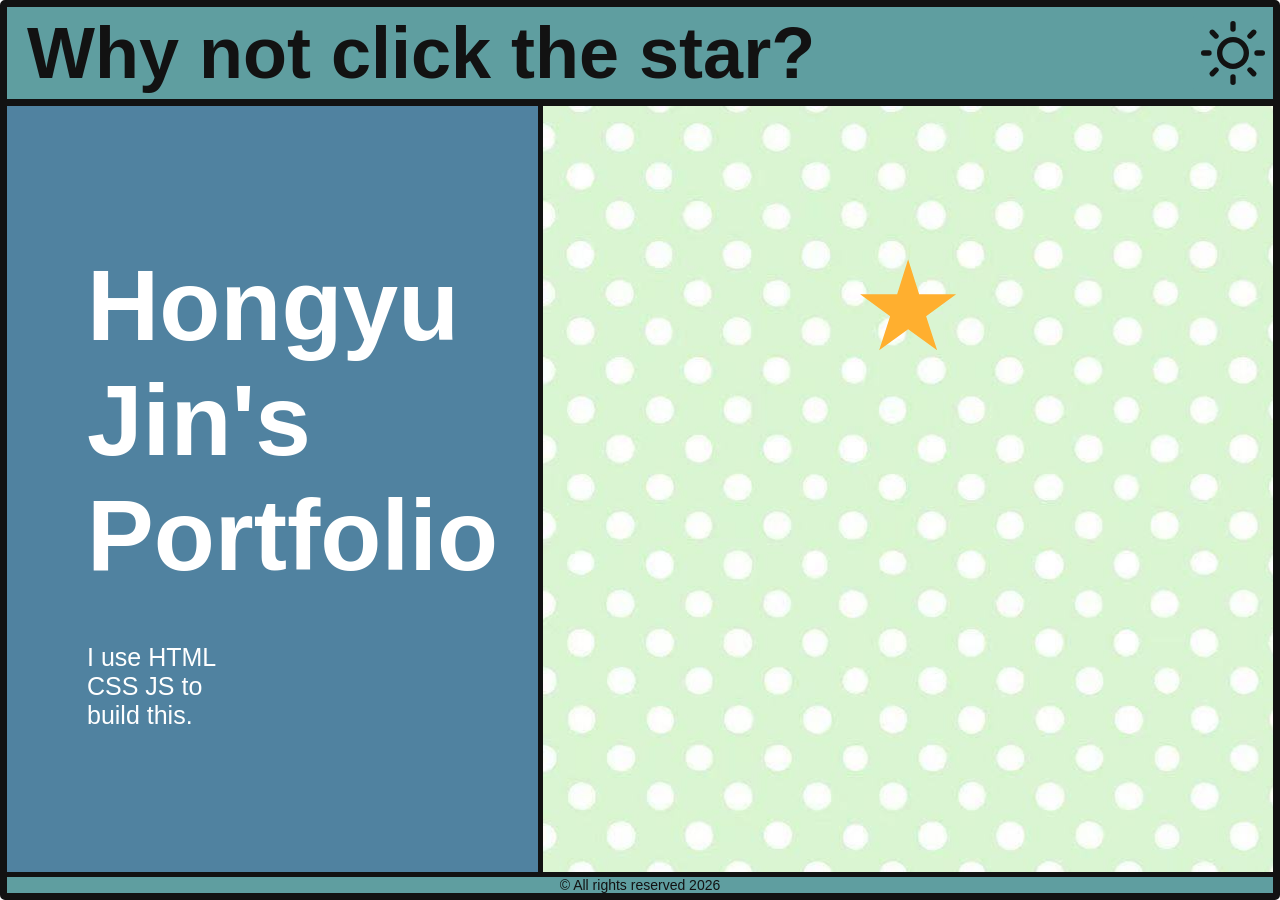
<file: index.html>
<!DOCTYPE html>
<html lang="en">
    <head>
        <meta charset="UTF-8">
        <meta name="viewport" content="width=device-width, initial-scale=1">
        <title>HJ's portfolio | navigation</title>
        <meta name="description" content="The navigation page of Hongyu Jin's portfolio.">
        <meta name="keywords" content="Full-Stack Engineer, Computer Science">
        <meta name="author" content="Hongyu Jin">
        <link rel="stylesheet" href="css/public.css">
        <link rel="stylesheet" href="css/navigation.css">
        <link rel="stylesheet" href="css/responsive-layout.css">
        <script>const theme = sessionStorage.getItem('theme') || 'light';document.documentElement.setAttribute('data-theme', theme);</script>
    </head>

    <body>
        <header>
            <div class="title"><p>Why not click the star?</p></div>
            <button class="toggle-theme" onclick="toggleTheme()">
                <svg id="sun_icon" class="theme-icon" xmlns="http://www.w3.org/2000/svg" viewBox="0 0 24 24" 
                stroke="currentColor" stroke-width="2" stroke-linecap="round" stroke-linejoin="round">
                    <path d="M21 12.79A9 9 0 1 1 11.21 3 7 7 0 0 0 21 12.79z"></path>
                </svg>

                <svg id="moon_icon" class="theme-icon" style="display: none;" xmlns="http://www.w3.org/2000/svg" 
                viewBox="0 0 24 24" stroke="currentColor" stroke-width="2" stroke-linecap="round" stroke-linejoin="round">
                    <circle cx="12" cy="12" r="5"></circle>
                    <line x1="12" y1="1" x2="12" y2="3"></line>
                    <line x1="12" y1="21" x2="12" y2="23"></line>
                    <line x1="4.22" y1="4.22" x2="5.64" y2="5.64"></line>
                    <line x1="18.36" y1="18.36" x2="19.78" y2="19.78"></line>
                    <line x1="1" y1="12" x2="3" y2="12"></line>
                    <line x1="21" y1="12" x2="23" y2="12"></line>
                    <line x1="4.22" y1="19.78" x2="5.64" y2="18.36"></line>
                    <line x1="18.36" y1="5.64" x2="19.78" y2="4.22"></line>
                </svg>
            </button>
        </header>

        <main class="index-main">
            <div class="index-main-section">
                <div class="index-left-section">
                    <h1 class="index-title">Hongyu Jin's Portfolio</h1>
                    <p class="index-title-extra">
                        I use HTML CSS JS to build this.
                    </p>
                </div>

                <div class="index-right-section">
                    <div class="star" id="pullStar"></div>                                
                    <div class="pull-menu" id="pullMenu">
                        <a href="html/information.html">Basic Information</a>
                        <a href="html/education.html">Education</a>
                        <a href="html/projects.html">Projects</a>
                        <a href="html/work-experience.html">Work Experience</a>
                    </div>
                </div>
            </div>
        </main>

        <footer>
            <p>&copy; All rights reserved 2026</p>
        </footer>
        <script src="js/light-dark-button.js"></script>
        <script src="js/star-button.js" defer></script>
        <script src="https://louisabraham.github.io/nekojs/neko.js" data-autostart></script>
    </body>
</html>
</file>
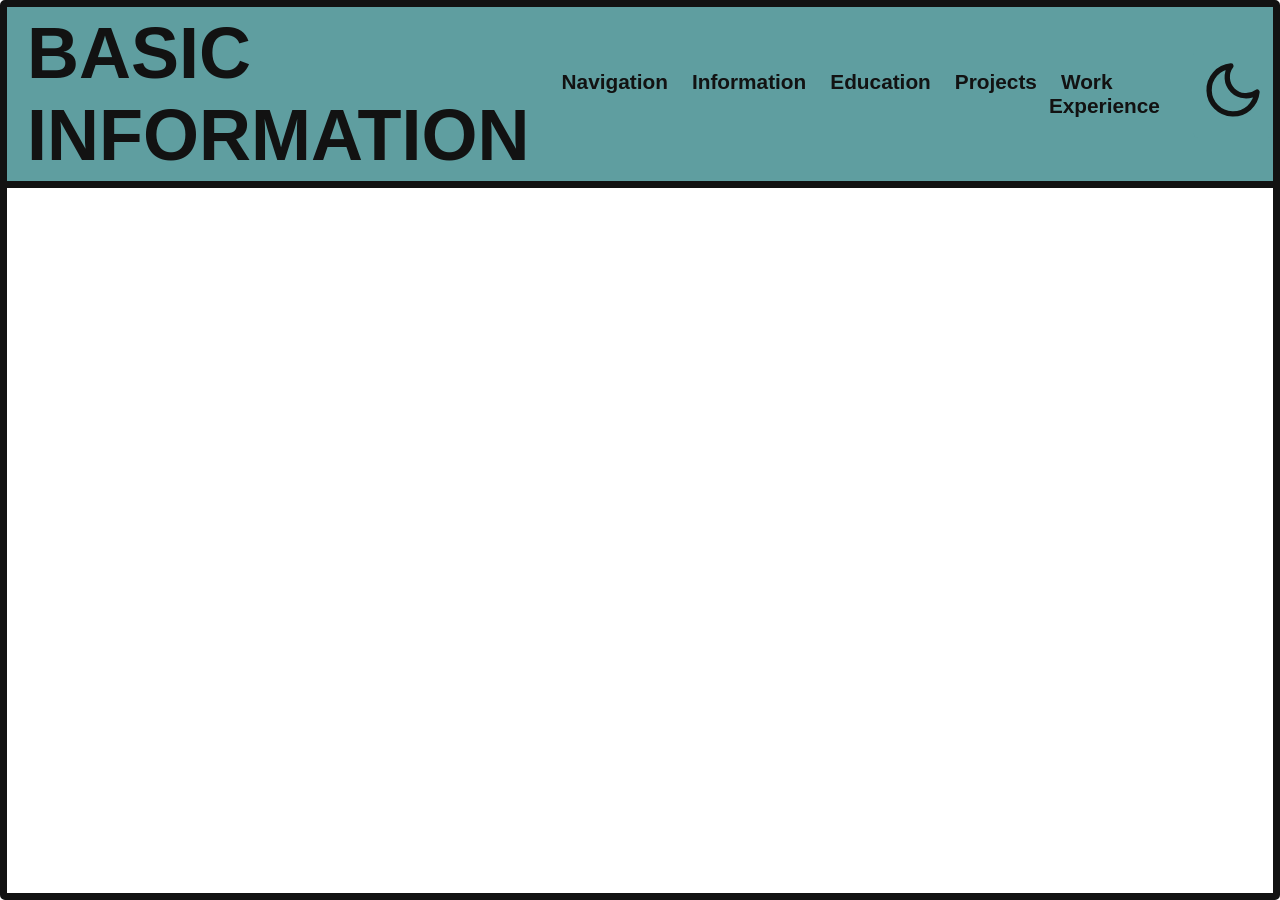
<file: basic-information.html>
<!DOCTYPE html>
<html lang="en">
    <head>
        <meta charset="UTF-8">
        <meta name="viewport" content="width=device-width, initial-scale=1.0">
        <title>HJ's portfolio | basic information</title>
        <!--搜索优化-->
        <meta name="description" content="The basic information page of Hongyu Jin's portfolio.">
        <meta name="keywords" content="Full-Stack Engineer, Computer Science">
        <meta name="author" content="Hongyu Jin">
        <!--样式表-->
        <link rel="stylesheet" href="styles.css">
    </head>

    <body>
        <header>
            <div class="title"><p>BASIC INFORMATION</p></div>
            <nav>
                <ul>
                    <li><a href="navigate.html">Navigation</a></li>
                    <li><a href="information.html">Information</a></li>
                    <li><a href="education.html">Education</a></li>
                    <li><a href="projects.html">Projects</a></li>
                    <li><a href="workexperience.html">Work Experience</a></li>
                </ul>
            </nav>
            <button class="toggle-theme" onclick="toggleTheme()">
                <svg id="sun_icon" xmlns="http://www.w3.org/2000/svg" viewBox="0 0 24 24" fill="none" stroke="currentColor" stroke-width="2" stroke-linecap="round" stroke-linejoin="round" class="feather feather-moon">
                    <path d="M21 12.79A9 9 0 1 1 11.21 3 7 7 0 0 0 21 12.79z"></path>
                </svg>
                <svg id='moon_icon' style="display: none;" xmlns=" http://www.w3.org/2000/svg" viewBox="0 0 24 24" fill="none" stroke="currentColor" stroke-width="2" stroke-linecap="round" stroke-linejoin="round" class="feather feather-sun">
                    <circle cx="12" cy="12" r="5"></circle>
                    <line x1="12" y1="1" x2="12" y2="3"></line>
                    <line x1="12" y1="21" x2="12" y2="23"></line>
                    <line x1="4.22" y1="4.22" x2="5.64" y2="5.64"></line>
                    <line x1="18.36" y1="18.36" x2="19.78" y2="19.78"></line>
                    <line x1="1" y1="12" x2="3" y2="12"></line>
                    <line x1="21" y1="12" x2="23" y2="12"></line>
                    <line x1="4.22" y1="19.78" x2="5.64" y2="18.36"></line>
                    <line x1="18.36" y1="5.64" x2="19.78" y2="4.22"></line>
                </svg>
            </button>
        </header>
    </body>
</html>
</file>
<file: css/public.css>
:root {
  --header-text_border: #121212;
  --background-main: #fff;
  --background-header: cadetblue;
  --header-button-border: #121212;
  --header-button-hover-color: rgba(219, 219, 19, 0.598);
  --footer: #121212;
  --footer-nav: #fff;
  --text-color-special: cadetblue;
  --text-color-main: #121212;
  --section-title-background: blue;
  --section-title-effect: rgba(0, 0, 0, 0.201);

  --skill-1-background: #4a5766;
  --skill-1-text: #94c9ff;
  --skill-2-background: #63544c;
  --skill-2-text: #ffc226;
  --skill-3-background: #4b507a;
  --skill-3-text: #c1c4ff;
  --skill-4-background: #664c63;
  --skill-4-text: #ffa6f2;
  --skill-5-background: #634c54;
  --skill-5-text: #ff8fb3;
}

[data-theme='dark'] {
  --header-text_border: #9b989e;
  --background-main: #1e1e1e;
  --background-header: #121212;
  --header-button-border: #fff;
  --header-button-hover-color: orange;
  --footer: #c5c5c5;
  --text-color-special: #7e3eb0;
  --text-color-main: #cdcbcb;
  --section-title-background: purple;
  --section-title-effect: #464646;

  --skill-1-background: #1a2e47;
  --skill-1-text: #4ac9ff;
  --skill-2-background: #3f271f;
  --skill-2-text: #ff9c00;
  --skill-3-background: #222b80;
  --skill-3-text: #a3a8ff;
  --skill-4-background: #4b1647;
  --skill-4-text: #ff65f8;
  --skill-5-background: #3f1c27;
  --skill-5-text: #ff4893;
}

html {
  height: 100%;
}

* {
    margin: 0;
    padding: 0;
    box-sizing: border-box;
    font-family: Calibri, 'Segoe UI', Arial, sans-serif;
    transition: all 0.3s ease;
}

body {
    background-color: var(--background-main);
    border: 7px solid var(--header-text_border);
    border-radius: 5px;
    min-height: 100%;
    display: flex;
    flex-direction: column;
}

main {
  display: flex;
  padding-top: 4rem;
  padding-left: 2rem;
  padding-right: 2rem;
  flex: 1;
}

footer p {
  display: flex;
  justify-content: center;
  align-items: center;
  font-size: 14px;
  color: var(--footer)
}

/*===HEADER===*/

header {
    display: flex;
    align-items: center;
    justify-content: space-between;
    background-color: var(--background-header);
    border-bottom: 7px solid var(--header-text_border);
}

.title {
    font-weight: bold;
    font-size: 4.5rem;
    color: var(--header-text_border);
    flex: 1;
    padding: 5px 20px;
}

nav {
    display: flex;
    background-color: var(--background-header);
}

.ul {
    display: flex;
    list-style: none;
    padding: 0;
}

.nav-ul-li-a {
  padding: 0.25rem 0.5rem;
  margin: 0 0.25rem;
  font-size: 1.3rem;
  text-decoration: none;
  color: var(--header-text_border);
  font-weight: bold;
}

nav ul li a:hover {
  outline: 3px solid var(--header-text_border);
  border-radius: 5px;
  transition: none;
}

svg {
  width: 4rem;
}

button {
  padding: 0.75rem 1.5rem;
  padding-right: 5rem;
  background-color: var(--background-header);
  color: var(--header-button-border);
  border: none;
  border-radius: 5px;
  cursor: pointer;
  font-size: 2rem;
}

.toggle-theme {
  cursor: pointer;
  padding: 0.5rem;
  border: none;
}

.theme-icon {
  fill: none;
}

.toggle-theme:hover .theme-icon {
  fill: var(--header-button-hover-color);
}
</file>
<file: css/navigation.css>
@import url(public.css);

.index-main {
  margin: 0 0;
  padding: 0 0;
}

.index-main-section {
  display: flex;
  align-items: center;
  justify-items: center;
  flex-direction: row;
  width: 100%;
  min-height: 100%;
}

.index-left-section {
  background-color: #074d78b3;
  background-repeat: no-repeat;
  color:white;
  width: 50%;
  height: 100%;
  display: flex;
  padding: 0px;
  align-items:center;
  justify-content: center;
  padding-left: 80px;
  padding-top: 0px;
  flex-direction: column;
  border-right: #121212 solid 5px;
}

.index-title {
  font-size: 100px;
}

.index-title-extra {
  font-size: 25px;
  margin-top: 50px;
  padding-right: 300px;
}

.index-right-section {
  background-image: url("../assets/images/background.jpg");
  width: 70%;
  height: 100%;
  position: relative;
  display: flex;
  justify-content: center;
  align-items: flex-start;
}

html[data-theme="dark"] .index-right-section {
  background-image: none;
  background-color: #5c5b5b;
  border: 15px solid #121212;
  transition: all 0.3s ease;
}

/*===button-star===*/

.star:active {
  cursor: grabbing;
  transform: translateX(-50%) scale(1.2);
}

.star {
  width: 100px;
  height: 100px;
  background: rgb(255, 175, 47);
  position: absolute;
  bottom: 100px;
  top: 20%;
  left: 50%;
  transform: translateX(-50%);
  cursor: grab;
  transition: transform 0.2s;

  clip-path: polygon(
    50% 0%,
    61% 35%,
    98% 35%,
    68% 57%,
    79% 91%,
    50% 70%,
    21% 91%,
    32% 57%,
    2% 35%,
    39% 35%
  );
}

.pull-menu {
  position: absolute;
  bottom: 50px;
  display: flex;
  flex-direction: column;
  gap: 20px;

  opacity: 0;
  transform: translateY(-50px);
  pointer-events: none;

  transition: all 0.4s ease;
}

.pull-menu.active {
  opacity: 1;
  transform: translateY(0);
  pointer-events: auto;
}

.pull-menu a {
  text-decoration: none;
  font-size: 3rem;
  font-weight: bold;
  color: var(--text-color-main2);
  padding: 10px 20px;
  border-radius: 10px;
  background: rgba(0,0,0,0.05);
  transition: all 0.3s;
}

.pull-menu a:hover {
  transform: scale(1.1);
  background: var(--icon-hover-color);
}

/*===FOOTER===*/

footer p{
  border-top: #121212 5px solid;
  display: flex;
  justify-content: center;
  align-items: center;
  font-size: 14px;
  background-color: var(--background-header);
}
</file>
<file: css/responsive-layout.css>
@import url(public.css);

@media (max-width: 780px) {

  .title {
    font-size: 3rem;
  }

  .index-title {
    font-size: 4rem;
  }

  .index-title-extra {
    padding-right: 2rem;
  }

  .info-skills-row {
    gap: 3rem;
  }

  .education-main-section,
  .school-section-column,
  .school-section-honor,
  .education-h2 {
    width:100%;
    display: flex;
    flex-direction: column;
    align-items: center;
    justify-content: center;
    text-align: center;
  }

  .gpa-section {
    padding-left: 8rem;
  }

  .education-p {
    display: flex;
    align-items: center;
    justify-content: center;
    flex-direction: column;
    text-align: center;
  }

  .education-next-page {
    margin-right: 3rem;
  }
}

@media (max-width: 780px) {

  body {
    border-width: 7px;
    overflow-x: hidden;
  }

  header {
    /*flex-wrap: wrap;*/
    gap: 0.5rem;
    padding: 0.5rem;
    align-items: center;
    justify-content: center;
    display: flex;
    flex-direction: column;
  }

  .title {
    flex: 1 0 100%;
    font-size: 2.2rem;
    text-align: center;
    padding: 0.25rem 0.5rem;
    
  }

  nav {
    width: 100%;
    justify-content: center;
  }

  .ul {
    flex-wrap: wrap;
    justify-content: center;
    gap: 0.25rem;
  }

  .nav-ul-li-a {
    font-size: 1rem;
  }

  svg {
    width: 2rem;
  }

  button {
    padding: 0.3rem;
    font-size: 1rem;
  }

  .index-main-section,
  .main-section,
  .education-main-section {
    flex-direction: column;
  }

  .index-title-extra {
    padding-left: 0;
  }

  .index-left-section,
  .index-right-section,
  .school-section,
  .right-content {
    width: 100%;
  }

  .index-left-section {
    border-right: none;
    border-bottom: 4px solid var(--header-text_border);
    padding: 2rem 1rem;
    min-height: 40vh;
  }

  .index-right-section {
    min-height: 55vh;
  }

  .star {
    width: 75px;
    height: 75px;
  }

  .pull-menu a {
    font-size: 1.6rem;
    padding: 0.5rem 0.8rem;
  }

  .avatar-section {
    margin: 0 auto 2rem;
  }

  .avatar-box,
  .info-tag {
    width: min(300px, 85vw);
  }

  .avatar-box {
    height: 380px;
  }

  .info-skills-row {
    flex-direction: column;
    gap: 2rem;
  }

  .information-row {
    gap: 1rem;
  }

  .info-item,
  .content,
  .content-2 {
    font-size: 1rem;
    white-space: normal;
  }

  .section-title,
  .projects-title,
  .education-section-title {
    font-size: 1.8rem;
    text-align: center;
  }

  .section-effect::after,
  .education-section-effect::after,
  .education-section-effect2::after {
    font-size: 2rem;
    left: 0;
  }

  .education-logo {
    margin-left: 0;
    gap: 1rem;
    flex-wrap: wrap;
    justify-content: center;
  }

  .divider-line {
    width: 100%;
    height: 4px;
  }

  .school-section-column,
  .school-section-honor {
    width: 100%;
    padding: 0 1rem;
    align-items: flex-start;
  }

  .education-row {
    gap: 1rem;
  }

  .class-section {
    white-space: nowrap;
    text-align: left;
    font-size: 14px;
  }

  .projects-section {
    gap: 1.5rem;
  }


  .card {
    max-width: 100%;
  }

  .social-links-section {
    display: flex;
    flex-direction: column;
    align-items: center;
    justify-content: center;
  }
}


@media (max-width: 576px) {
  .title {
    font-size: 1.6rem;
  }

  .index-title {
    font-size: 2.2rem;
  }

  .index-title-extra {
    margin-top: 1rem;
    font-size: 1rem;
    padding-right: 0;
  }

  .pull-menu {
    bottom: 1rem;
    gap: 0.6rem;
  }

  .pull-menu a {
    font-size: 1.1rem;
  }

  .avatar-box {
    height: 300px;
  }

  .section-icons {
    grid-template-columns: 1fr;
  }

  .honor-1,
  .honor-2,
  .honor-3,
  .honor-4,
  .honor-5 {
    width: 100%;
    font-size: 1rem;
  }
}
</file>
<file: styles.css>
:root {
  --background-color-main: #fff;
  --background-color-header: cadetblue;
  --text-color-header: #121212;
  --border-color: #121212;
  --text-color-main: cadetblue;
  --icon-hover-color: rgba(219, 219, 19, 0.598);
  --section-title-background-color: blue;
  --text-color-item: #121212;
  --python: #4a5766;
  --python-text: #94c9ff;
  --java: #63544c;
  --java-text: #ffc226;
  --html: #4b507a;
  --html-text: #c1c4ff;
  --css: #664c63;
  --css-text: #ffa6f2;
  --javascript: #634c54;
  --javascript-text: #ff8fb3;
  --footer-hover:rgba(59, 59, 4, 0.598);
  --like-count: rgb(218, 215, 215);
  --border-color2: #7d7c7c;
  --text-color-main2:cadetblue;
}

[data-theme='dark'] {
  --background-color-main: #1e1e1e;
  --background-color-header: #121212;
  --text-color-header: #9b989e;
  --border-color: #8f8d8f;
  --text-color-main: #7e3eb0;
  --icon-hover-color: orange;
  --section-title-background-color: purple;
  --text-color-item: #c5c5c5;
  --python: #1a2e47;
  --python-text: #4ac9ff;
  --java:#3f271f;
  --java-text:#ff9c00;
  --html:#222b80;
  --html-text:#a3a8ff;
  --css:#4b1647;
  --css-text:#ff65f8;
  --javascript:#3f1c27;
  --javascript-text:#ff4893;
  --footer-hover:rgba(219, 219, 19, 0.598);
  --like-count: rgba(255,255,255,0.3);
  --border-color2:#8f8d8f;
  --text-color-main2: white;
}

html {
  height: 100%;
}

* {
    margin: 0;
    padding: 0;
    box-sizing: border-box;
    font-family: Calibri, 'Segoe UI', Arial, sans-serif;
    transition: all 0.3s ease;
}

body {
    background-color: var(--background-color-main);
    border: 7px solid var(--border-color);
    border-radius: 5px;
    min-height: 100%;
    display:flex;
    flex-direction: column;
}

header {
    display: flex;
    align-items: center;
    justify-content: space-between;
    background-color: var(--background-color-header);
    border-bottom: 7px solid var(--border-color);
}

.title {
    font-weight: bold;
    font-size: 4.5rem;
    color: var(--text-color-header);
    flex: 1;
    padding: 5px 20px;
    
}

nav {
    display: flex;
    background-color: var(--background-color-header);
}

ul {
    display: flex;
    list-style: none;
    padding: 0;
}

nav ul li a {
  padding: 0.25rem 0.5rem;
  margin: 0 0.25rem;
  font-size: 1.3rem;
  text-decoration: none;
  color: var(--text-color-header);
  font-weight: bold;
}

nav ul li a:hover {
  outline: 3px solid var(--border-color);
  border-radius: 5px;
}

svg {
  width: 4rem;
}

button {
  padding: 0.75rem 1.5rem;
  padding-right: 5rem;
  background-color: var(--background-color-header);
  color: var(--text-color-header);
  border: none;
  border-radius: 5px;
  cursor: pointer;
  font-size: 2rem;
  transition: background-color 0.3s ease;
}

.toggle-theme {
  cursor: pointer;
  padding: 0.5rem;
  border: none;
}

.theme-icon {
  fill: none;
}

.toggle-theme:hover .theme-icon {
  fill: var(--icon-hover-color);
}

main {
  display: flex;
  padding-top: 4rem;
  padding-left: 2rem;
  padding-right: 2rem;
  flex: 1;
}

.main-section {
  display: flex;
  flex-direction:row;
}

.avatar-section {
  text-align: center;
  margin-left: 3rem;
  margin-right: 8rem;
}

.avatar-box {
  width: 300px;
  height: 400px;
  border: 4px solid var(--border-color);
  border-radius: 12px;
  overflow: hidden;
  margin-bottom: 30px;
}

.img134290 {
  width: 100%;
  height: 100%;
  object-fit: cover;
  margin-bottom: 30px;
  
  transform-origin: bottom left;
}

.info-tag {
  background: var(--text-color-main);
  color: white;
  border: none;
  border-radius: 20px;
  padding: 6px 20px;
  margin: 6px 0;
  margin-left: auto;
  margin-right: auto;
  font-size: 1.4rem;
  font-weight: bold;
  display: block;
  width: 300px;
  margin-bottom: 1rem;
  margin-top: 1rem;
  cursor: default;
}

.three-like-items {
  padding-top: 15px;
  display: flex; 
  gap: 0px; 
  justify-content: center;
  align-items: center;
  }

.like-btn {
  background: transparent;
  border: none;
  outline: none;
  cursor: pointer;
  display: inline-flex;
  align-items: center;
  gap: 6px;
  padding: 0 15px;
}

.thumb {
  color: #000;
  transition: color 0.2s;
}

@keyframes bounceAnim {
  0% {transform: scale(1);}
  50% {transform: scale(1.25);}
  100% {transform: scale(1);}
}

.thumb.play-anim {
  animation: bounceAnim 0.4s ease;
}

#thumbIcon.liked {
  fill:#ff2b2b;
}

#dislikeIcon.liked {
  fill: #3b82f6;
}

#heartIcon.liked {
  fill: yellowgreen;
}


.right-content {
  display: flex;
  flex-direction: column;
  gap: 2rem;
}

.info-skills-row {
  display:flex;
  flex-direction: row;
  gap:15rem;
}

.section-title {
  color: var(--text-color-main);
  font-size: 35px;
  font-weight: bold;
  margin-bottom: 30px;
  position: relative;
}

.section-title::before {
  content: "";
  position: absolute;
  left: -30px;
  top: 5px;
  bottom: 5px;
  width: 4px;
  background: var(--section-title-background-color);
}

.information-row {
  display:flex;
  flex-direction: row;
  gap:2rem;
}

.number {
  color: rgb(86, 86, 171);
  text-decoration: none;
}

.info-item {
  font-size: 23px;
  line-height: 1.5;
  color: var(--text-color-item);
  margin: 12px 0;
  font-weight: bold;
}

.section-icons {
  display: grid;
  grid-template-columns: 1fr 1fr;
  gap: 15px;
  margin-top: 20px;
}

.self-evaluation {
  margin-top: 30px;
}

.evaluation-text {
  font-size: 20px;
  font-weight: bold;
  line-height: 2;
  margin-top: 15px;
  color: grey;
  font-style: italic;
}

.python {
  padding:0;
  background: var(--python);
  color: var(--python-text);
  border: none;
  border-radius: 20px;
  width: 200px;
  height: 60px;
  display:flex;
  align-items: center;
  justify-content: center;
  cursor: default;
}

.java {
  padding:0;
  background: var(--java);
  color: var(--java-text);
  border: none;
  border-radius: 20px;
  width: 200px;
  height: 60px;
  display:flex;
  align-items: center;
  justify-content: center;
  cursor: default;
}

.html {
  padding:0;
  background: var(--html);
  color: var(--html-text);
  border: none;
  border-radius: 20px;
  width: 200px;
  height: 60px;
  display:flex;
  align-items: center;
  justify-content: center;
  cursor: default;
}

.css {
  padding:0;
  background: var(--css);
  color: var(--css-text);
  border: none;
  border-radius: 20px;
  width: 200px;
  height: 60px;
  display:flex;
  align-items: center;
  justify-content: center;
  cursor: default;
}

.javascript {
  padding:0;
  background: var(--javascript);
  color: var(--javascript-text);
  border: none;
  border-radius: 20px;
  width: 200px;
  height: 60px;
  display:flex;
  align-items: center;
  justify-content: center;
  cursor: default;
}

.social-links {
  display: flex;
  justify-content: center;
  align-items: center;
  gap: 30px;
  margin-bottom: 10px;
  padding: 8px 12px;
}

.social-link {
  display: flex;
  justify-content: center;
  align-items: center;
  color: var(--footer-hover);
  text-decoration: none;
  font-size: 25px;
  font-weight: bold;
  margin: 0px;
  height: 60px;
}

.icon {
  display: inline-block;
  width: 20px;
  height: 20px;
  background-size: contain;
  background-repeat: no-repeat;
}

.github-icon {
  background-image: url("github-sign.png");
  background-color: #fff;
  border-radius: 4px;
}

.linkedin-icon {
  background-image: url("linkedin.png");
}

footer p {
  display: flex;
  justify-content: center;
  align-items: center;
  font-size: 14px;
  color: var(--text-color-item)
}

.section-effect {
  position: relative;
  display: inline-block;
}

.section-effect::after {
  content: attr(data-text);
  position:absolute;
  left: 60px;
  top: 0%;
  transform: translateY(-50%);
  font-size: 4rem;
  font-style: italic;
  color: rgba(0, 0, 0, 0.201);
  z-index: -1;
  white-space: nowrap;
}

.social-links2 {
  display: flex;
  margin: 0px;
  justify-content: space-between;
}

.social-link2 {
  display: flex;
  justify-content: center;
  align-items: center;
  color: var(--text-color-main);
  text-decoration: none;
  font-size: 25px;
  font-weight: bold;
  margin-bottom: 5px;
  margin-right: 0px;
  margin-left: 0px;
  height: 60px;
}

div a:hover {
  outline: 3px solid var(--border-color);
  border-radius: 5px;
  transition: 0ms;
}

@media (max-width: 768px) {

  body {
    border: 4px solid var(--border-color);
  }

  header {
    flex-direction: column;
    align-items: center;
    gap: 10px;
    padding: 10px 0;
  }

  .title {
    font-size: 2.2rem;
    text-align: center;
    padding: 5px;
  }

  nav ul {
    flex-direction: column;
    align-items: center;
    gap: 6px;
  }

  nav ul li a {
    font-size: 1rem;
  }

  svg {
    width: 2.5rem;
  }

  button {
    font-size: 1rem;
    padding: 0.5rem 1rem;
  }

  main {
    padding: 1rem;
  }

  .main-section {
    flex-direction: column;
    align-items: center;
  }

  .avatar-section {
    margin: 0;
  }

  .avatar-box {
    width: 200px;
    height: 260px;
  }

  .info-tag {
    width: 220px;
    font-size: 1rem;
  }

  .three-like-items {
    gap: 10px;
  }

  .like-btn {
    padding: 0 8px;
  }

  .right-content {
    width: 100%;
    padding-top: 20px;
  }

  .info-skills-row {
    flex-direction: column;
    gap: 2rem;
  }

  .information-row {
    flex-direction: row;
    justify-content: space-between;
    gap: 1rem;
  }

  .info-item {
    font-size: 16px;
  }

  .section-icons {
    grid-template-columns: 1fr 1fr;
    gap: 10px;
  }

  .python,
  .java,
  .html,
  .css,
  .javascript {
    width: 100%;
    height: 45px;
    font-size: 0.9rem;
  }

  .evaluation-text {
    font-size: 14px;
    line-height: 1.6;
  }

  .social-links2 {
    flex-direction: column;
    align-items: center;
    gap: 10px;
  }

  .social-link2 {
    font-size: 18px;
  }

  .social-link {
    font-size: 18px;
  }

  .section-effect::after {
    font-size: 2rem;
    left: 20px;
  }
}

.main {
  margin: 0 0;
  padding: 0 0;
}

.education-main-section {
  display: flex;
  align-items: center;
  justify-items: center;
  flex-direction: row;
  width: 100%;
  min-height: 100%;
}

.school-section {
  width: 50%;
  height: 100%;
  display: flex;
  flex: 1;
  padding: 0px;
  align-items: center;
  justify-content: flex-start;
  flex-direction: column;

}

.divider-line {
  width: 5px;
  height: 100%;
  background-color: var(--border-color2);
}

.education-section-title {
  padding-top: 40px;
  color: var(--text-color-main);
  font-size: 35px;
  font-weight: bold;
  margin-bottom: 30px;
  position: relative;
}

.education-section-title::before {
  content: "";
  position: absolute;
  left: -30px;
  top: 40px;
  bottom: 5px;
  width: 4px;
  background: var(--section-title-background-color);
}

.education-section-effect {
  position: relative;
  display: inline-block;
}

.education-section-effect::after {
  content: attr(data-text);
  position:absolute;
  left: 15px;
  top: 0%;
  transform: translateY(100%);
  font-size: 4rem;
  font-style: italic;
  color:rgba(0, 0, 0, 0.082);
  z-index: -1;
  white-space: nowrap;
}

.education-section-effect2 {
  position: relative;
  display: inline-block;
}

.education-section-effect2::after {
  content: attr(data-text);
  position:absolute;
  left: -100px;
  top: 0%;
  transform: translateY(100%);
  font-size: 4rem;
  font-style: italic;
  color:rgba(0, 0, 0, 0.082);
  z-index: -1;
  white-space: nowrap;
}

.education-logo {
  margin-left: -50px;
  display:flex;
  align-items: center;
  justify-items: center;
  gap: 40px;
}

.gcc-icon {
  background-image: url("Germanna-Red-Social.png");
  width:50px;
  height: 50px;
}

.vt-icon {
  background-image: url("https://cdn.freebiesupply.com/logos/large/2x/virginia-tech-hokies-logo-png-transparent.png");
  width:50px;
  height: 50px;
  background-color: rgb(179, 177, 177);
}

.class-section {
  white-space: nowrap;
  font-weight: bold;
  font-size: 20px;
  padding-bottom: 5px;
  color:var(--text-color-item);
}

.education-h2 {
  padding-top:60px;
  padding-bottom:20px;
  color: var(--text-color-main);
}

.school-section4 {
  
  width: 50%;
  display: flex;
  padding: 0px;
  align-items:center;
  justify-content: flex-start;
  padding-left: 100px;
  padding-top: 0px;
  flex-direction: column;
  margin-right: 10px;
}

.school-section5 {
  
  width: 40%;
  display: flex;
  padding: 0px;
  align-items:center;
  justify-content: flex-start;
  padding-left: 150px;
  padding-top: 0px;
  flex-direction: column;
  margin-right: 10px;
}

.python1 {
  font-size: 20px;
  white-space: nowrap;
  padding:0;
  background: var(--python);
  color: var(--python-text);
  border: none;
  border-radius: 20px;
  width: 240px;
  height: 40px;
  display:flex;
  align-items: center;
  justify-content: center;
  cursor: default;
  margin-bottom: 30px;
}

.html1 {
  font-size: 20px;
  white-space: nowrap;
  padding: 0;
  padding-top: 5px;
  background: var(--html);
  color: var(--html-text);
  border: none;
  border-radius: 20px;
  width: 240px;
  height: 40px;
  display:flex;
  text-align: center;
  justify-content: center;
  cursor: default;
  margin-bottom: 30px;
}

.java1 {
  font-size: 20px;
  white-space: nowrap;
  padding: 0;
  padding-top: 5px;
  background: var(--java);
  color: var(--java-text);
  border: none;
  border-radius: 20px;
  width: 240px;
  height: 40px;
  display:flex;
  text-align: center;
  justify-content: center;
  cursor: default;
  margin-bottom: 30px;
}

.transcript {
  margin-top: 0px;
  padding-top: 0px;
  font-size: 20px;
  font-style: italic;
}

.school-section-nav1 {
  background-color: #074d78b3;
  background-repeat: no-repeat;
  color:white;
  width: 50%;
  height: 100%;
  display: flex;
  padding: 0px;
  align-items:center;
  justify-content: center;
  padding-left: 80px;
  padding-top: 0px;
  flex-direction: column;
  border-right: #121212 solid 5px;
}

.nav-h1 {
  font-size: 100px;
}

.nav-p {
  font-size: 25px;
  margin-top: 50px;
  padding-right: 300px;
}

.interactive-area {
  background-image: url("background.jpg");
  width: 70%;
  height: 100%;
  position: relative;
  display: flex;
  justify-content: center;
  align-items: flex-start;
}

body[data-theme="dark"] .interactive-area {
  background-image:none;
  background-color:#5c5b5b;
  border: #121212 solid 15px;
}



.pull-ball:active {
  cursor: grabbing;
  transform: translateX(-50%) scale(1.2);
}


.pull-ball {
  width: 100px;
  height: 100px;
  background: rgb(255, 175, 47);
  position: absolute;
  bottom: 100px;
  top: 20%;
  left: 50%;
  transform: translateX(-50%);
  cursor: grab;
  transition: transform 0.2s;

  clip-path: polygon(
    50% 0%,
    61% 35%,
    98% 35%,
    68% 57%,
    79% 91%,
    50% 70%,
    21% 91%,
    32% 57%,
    2% 35%,
    39% 35%
  );
}

















/* 菜单 */
.pull-menu {
  position: absolute;
  bottom: 50px;
  display: flex;
  flex-direction: column;
  gap: 20px;

  opacity: 0;
  transform: translateY(-50px);
  pointer-events: none;

  transition: all 0.4s ease;
}

/* 展开状态 */
.pull-menu.active {
  opacity: 1;
  transform: translateY(0);
  pointer-events: auto;
}

/* 链接样式 */
.pull-menu a {
  text-decoration: none;
  font-size: 3rem;
  font-weight: bold;
  color: var(--text-color-main2);
  padding: 10px 20px;
  border-radius: 10px;
  background: rgba(0,0,0,0.05);
  transition: all 0.3s;
}

.pull-menu a:hover {
  transform: scale(1.1);
  background: var(--icon-hover-color);
}





/*img {
  transform: scale(3) !important;
  transform-origin: bottom left;
}
*/


img[src*="neko"] {
  transform: scale(3);
  transform-origin: bottom left;
}





.next {
  font-size: 30px;
  font-weight: bold;
  font-style: normal;
  text-decoration: none;
  margin-left: 6rem;
  padding-top: 0.8rem;
  padding-bottom: 0.8rem;
  color: var(--background-color-header);
}








@media (max-width: 768px) {
  img {
  transform: scale(1) !important;
  transform-origin: bottom left;
  }

  /* ===== 整体布局改成上下结构 ===== */
  .education-main-section {
    flex-direction: column;
    height: auto;
  }

  /* ===== 左侧标题区域 ===== */
  .school-section-nav1 {
    width: 100%;
    height: auto;
    padding: 2rem 1rem;
    border-right: none;
    border-bottom: 5px solid var(--border-color);
    text-align: center;
  }

  .nav-h1 {
    font-size: 2rem;
    margin-bottom: 1rem;
  }

  .nav-p {
    font-size: 1rem;
    margin-top: 1rem;
    padding-right: 0;
  }

  /* ===== 右侧交互区域 ===== */
  .interactive-area {
    width: 100%;
    height: 60vh;
    min-height: 400px;
    background-size: cover;
    border: none;
  }

  /* ===== 星星按钮（ball） ===== */
  .pull-ball {
    width: 70px;
    height: 70px;
    top: 25%;
  }

  /* ===== 菜单整体优化 ===== */
  .pull-menu {
    bottom: 30px;
    gap: 12px;
  }

  .pull-menu a {
    font-size: 1.5rem;
    padding: 8px 14px;
  }

  /* ===== header 修复（避免太挤） ===== */
  header {
    flex-direction: column;
    gap: 10px;
    padding: 10px;
  }

  .title p {
    font-size: 1rem;
    text-align: center;
  }

  /* ===== 防止横向溢出 ===== */
  body {
    overflow-x: hidden;
  }
}








@media (max-width: 768px) {

  /* ===== 整体改成纵向 ===== */
  .education-main-section {
    flex-direction: column;
    align-items: center !important;
    gap: 2rem;
  }

  /* ===== 每个 school section 全宽 ===== */
  .school-section {
    width: 100%;
    padding: 0 1rem;
  }

  /* ===== 分割线隐藏（手机没必要） ===== */
  .divider-line {
    display: none;
  }

  /* ===== 标题区域优化 ===== */
  .education-section-title {
    font-size: 1.5rem;
    text-align: center;
    padding-top: 20px;
  }

  .education-section-effect::after,
  .education-section-effect2::after {
    font-size: 2rem;
    left: 0;
    transform: translateY(50%);
  }

  .education-logo {
    flex-direction: column;
    margin-left: 0;
    gap: 10px;
    text-align: center;
  }

  /* ===== Germanna / VT icon ===== */
  .gcc-icon,
  .vt-icon {
    margin-top: 6px;
    padding-top: 18px;
    width: 40px;
    height: 40px;
  }

  /* ===== nested layout collapse ===== */
  .education-main-section .education-main-section {
    flex-direction: column !important;
    min-height: auto !important;
  }

  .class-section {
    font-weight: none;
    font-size: 10px;
  }

  .school-section4,
  .school-section5 {
    width: 100%;
    padding-left: 0 !important;
    margin-right: 0;
    align-items: center;
  }

  /* ===== honor buttons ===== */
  .python1,
  .html1,
  .java1 {
    width: 90%;
    font-size: 0.9rem;
    height: 40px;
  }

  /* ===== GPA ===== */
  .school-section5 .class-section {
    font-size: 1.2rem;
  }

  /* ===== transcript ===== */
  .transcript {
    text-align: center;
    font-size: 0.9rem;
    padding: 1rem;
  }

  /* ===== header mobile ===== */
  header {
    flex-direction: column;
    align-items: center;
    gap: 10px;
    padding: 10px;
  }

  nav ul {
    flex-direction: column;
    align-items: center;
    gap: 5px;
  }

  nav ul li a {
    font-size: 0.9rem;
  }

  /* ===== 防止横向溢出 ===== */
  body {
    overflow-x: hidden;
  }
}
</file>
